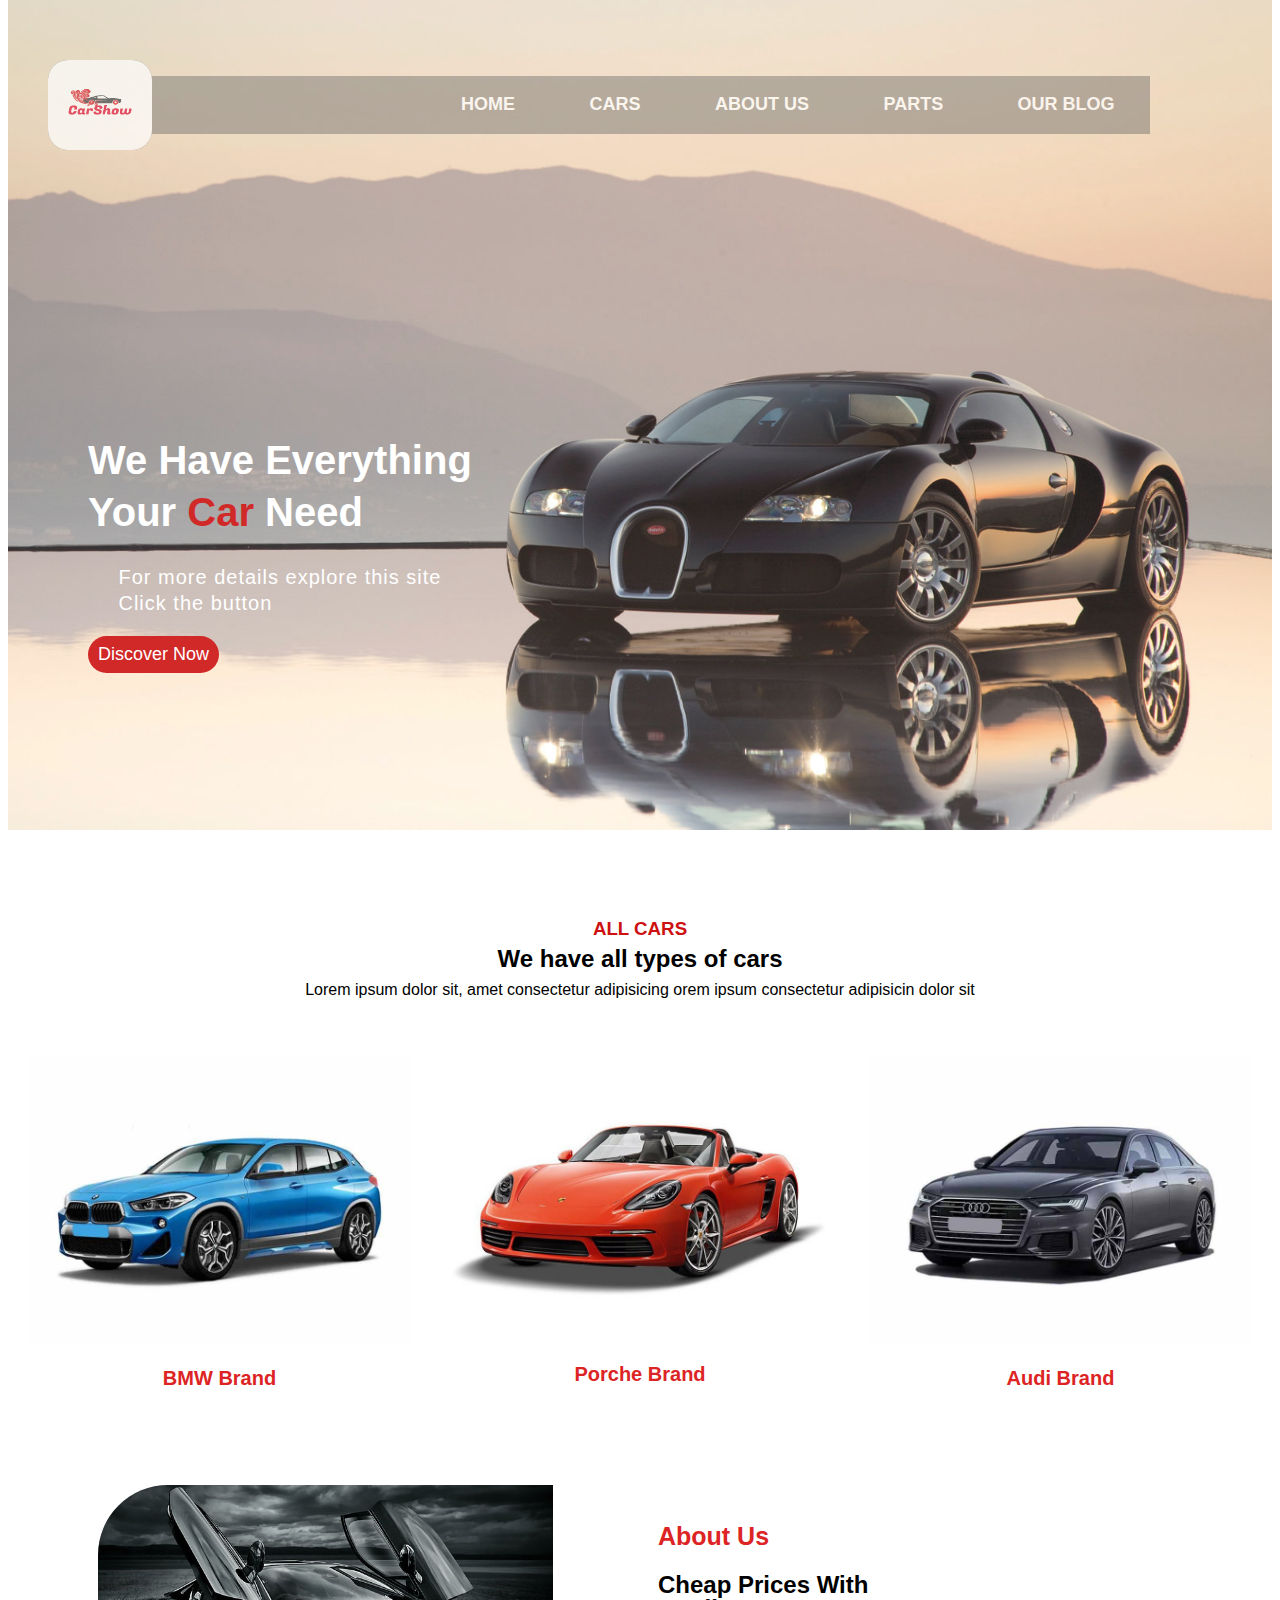
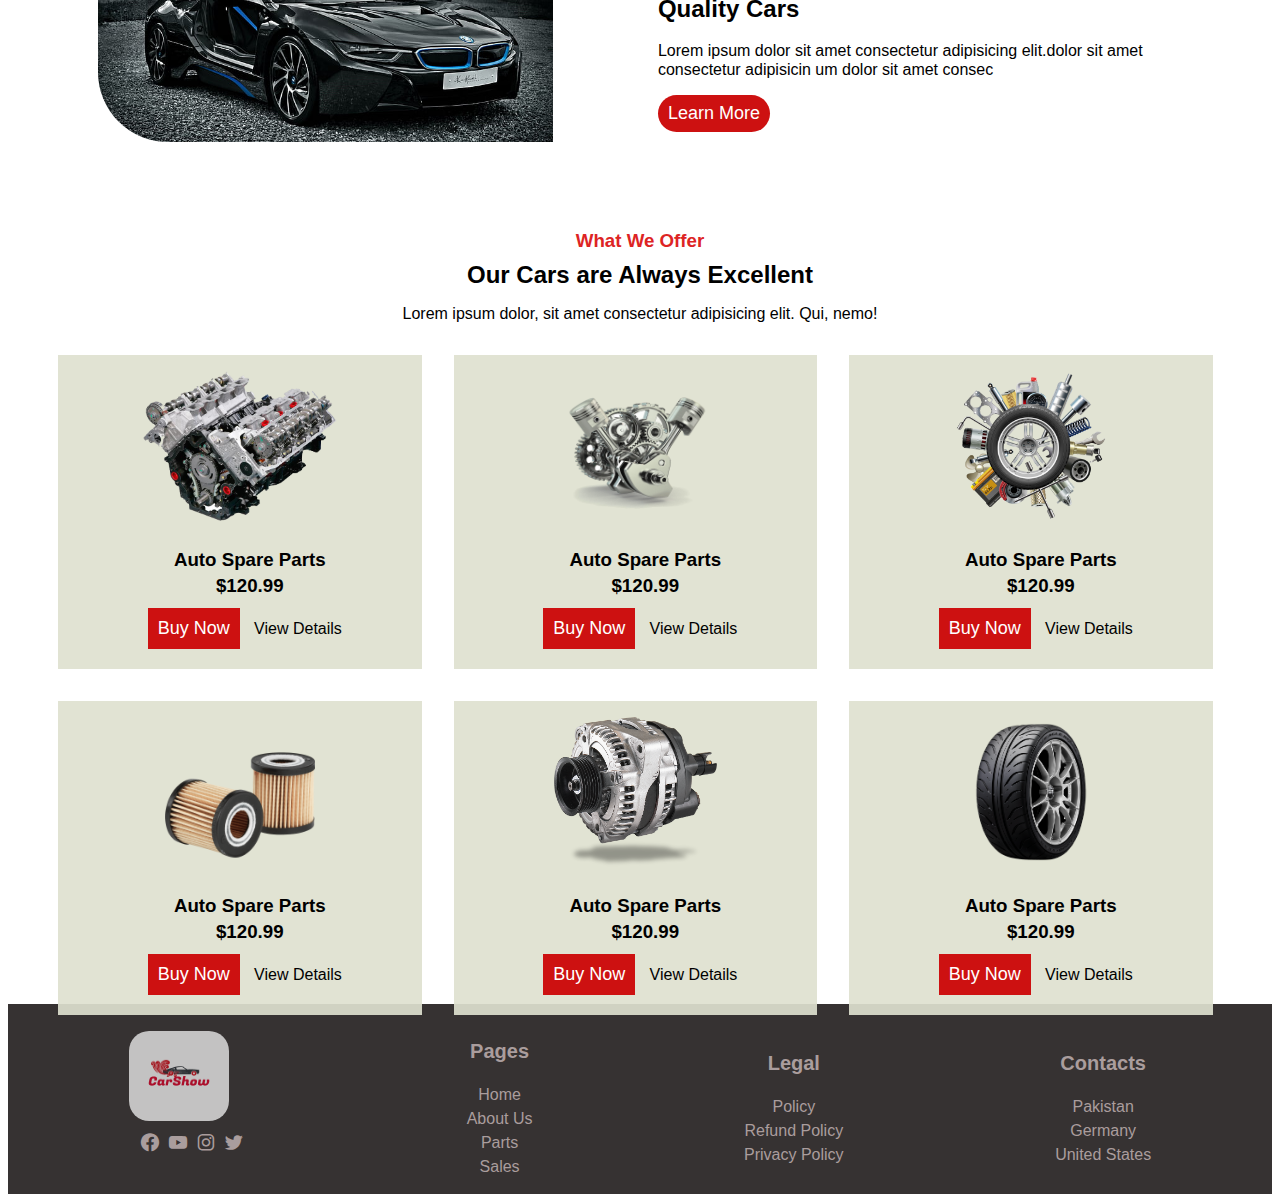
<file: carshow/carshow/carshow.html>
<!DOCTYPE html>
<html lang="en">
<head>
    <meta charset="UTF-8">
    <meta http-equiv="X-UA-Compatible" content="IE=edge">
    <meta name="viewport" content="width=device-width, initial-scale=1.0">
    <link rel="stylesheet" href="style.css">
    <link href='https://unpkg.com/boxicons@2.1.4/css/boxicons.min.css' rel='stylesheet'>
    <title>CAR SALE</title>
</head>
<body>
    <div class="container" >
      <!--background--> 
        <div id="bg" id="Home">
            
            <nav id="menu-bar">
                <img src="img/logo.png" alt="logo" class="logo">
                <ul id="navbar" >
                    <li><a href="#" > Home </a> </li>
                    <li><a href="#cars">Cars </a> </li>
                    <li><a href="#About">About Us </a></li>
                    <li><a href="#parts">Parts</a></li>
                    <li><a href="#footer">Our Blog </a></li>
                </ul>
            </nav>
        
         <!--slider info-->
         <main id="main">
           <h1>We Have Everything Your <span id="car">Car</span> Need</h1>
           <p>
               For more details explore this site <br> Click the button
           </p>
           <button type="button" class="discover">Discover Now</button>

         </main>

        <!--backgroud close-->
        </div>

         <!--cars-->
        <section id="cars">
            <div class="cars">
              <h3>ALL CARS</h3>
                 <h2>We have all types of cars</h2>
               <p>Lorem ipsum dolor sit, amet consectetur adipisicing orem ipsum 
                consectetur adipisicin dolor sit</p>
             </div>
           <div class="img-block">

            <div class="img-car">
                <a href="https://www.bmw.in/"></a><img src="img/bmw/BMW_X2.jpg" alt="BMW-X2">
                <h5>BMW Brand</h5></a>
            </div>

            <div class="img-car">
                <a href="https://www.porsche.com/international/"><img src="img/bmw/porche.jpg" alt="Porche">
                <h5>Porche Brand</h5> </a>
            </div>

            <div class="img-car">
                <a href="https://www.audi.com/"><img src="img/bmw/Audi_A6.jpg" alt="Audi">
                <h5>Audi Brand</h5>  </a>              
            </div>

           <!--car container close-->
            </div>
        </section>
  
        <!--about us section-->

        <section class="about-us" id="About">

            <div id="aboutus-img">
                <img src="img/bmw/aboutus-bmw.jpg" alt="">

            </div>
            
            <div id="aboutus-info">
                <h3>About Us</h3>
                <h2>Cheap Prices With<br>Quality Cars</h2>
                <p>
                    Lorem ipsum dolor sit amet consectetur adipisicing elit.dolor sit amet <br> consectetur adipisicin um dolor sit amet consec
                </p>

                <button type="button" class="discover"> Learn More</button>

            </div>

            
            <!--about us close-->
        </section>

        
        <!--parts section-->
        <section id="parts">
            <div class="parts-head">
                <h3>What We Offer</h3>
                <h2>Our Cars are Always Excellent</h2>
                <p>Lorem ipsum dolor, sit amet consectetur adipisicing elit. Qui, nemo!</p>
            </div>
        
          <div class="parts">

            <!--part 1-->
            <div class="part-img">
                <img src="img/parts/part1.png" alt="">
               <div class="part-info">
                 <h3>Auto Spare Parts</h3>
                 <h3>$120.99</h3>
                 <button type="button" class="part-btn">Buy Now</button>
                 <a href="#">View Details</a>
               </div>
            </div>

             <!--part 2-->
             <div class="part-img">
                <img src="img/parts/part2.png" alt="">
                <div class="part-info">
                  <h3>Auto Spare Parts</h3>
                  <h3>$120.99</h3>
                  <button type="button" class="part-btn">Buy Now</button>
                   <a href="#">View Details</a>
               </div>
            </div>

             <!--part 3-->
             <div class="part-img">
                <img src="img/parts/part3.png" alt="">
               <div class="part-info">
                    <h3>Auto Spare Parts</h3>
                   <h3>$120.99</h3>
                   <button type="button" class="part-btn">Buy Now</button>
                   <a href="#">View Details</a>
                </div>
            </div>

             <!--part 4-->
             <div class="part-img">
                <img src="img/parts/part4.png" alt="">
                <div class="part-info">
                   <h3>Auto Spare Parts</h3>
                   <h3>$120.99</h3>
                  <button type="button" class="part-btn">Buy Now</button>
                   <a href="#">View Details</a>
                </div>
            </div>

             <!--part 5-->
             <div class="part-img">
                <img src="img/parts/part5.png" alt="">
                <div class="part-info">
                  <h3>Auto Spare Parts</h3>
                  <h3>$120.99</h3>
                  <button type="button" class="part-btn">Buy Now</button>
                  <a href="#">View Details</a>
                </div>
            </div>

             <!--part 6-->
             <div class="part-img">
                <img src="img/parts/part6.png" alt="">
                <div class="part-info">
                  <h3>Auto Spare Parts</h3>
                   <h3>$120.99</h3>
                   <button type="button" class="part-btn">Buy Now</button>
                   <a href="#">View Details</a>
                </div>
            </div>

          <!--parts div close-->
          </div>

        </section>

        <!--footer-->
        <section class="footer" id="footer">

            <div class="foot-cont">
                <div class="row">
                    <div class="foot-col">
                        <img src="img/logo.png" alt="" class="logo">
                        <div class="social">
                            <i class='bx bxl-facebook-circle' ></i>
                            <i class='bx bxl-youtube'></i>
                            <i class='bx bxl-instagram'></i>
                            <i class='bx bxl-twitter'></i>

                        </div>
                    </div>

                    <div class="foot-col">
                        <h3>Pages</h3>
                        
                            <a href="#">Home</a>
                            <a href="#About">About Us</a>
                            <a href="#parts">Parts</a>
                            <a href="#">Sales</a>
                        
                        
                    </div>

                    <div class="foot-col">

                        <h3>Legal</h3>
                        
                            <a href="#">Policy</a>
                            <a href="#">Refund Policy</a>
                            <a href="#">Privacy Policy</a>

                    </div>

                    <div class="foot-col">

                        <h3>Contacts</h3>
                    
                            <a href="#">Pakistan</a>
                            <a href="#">Germany</a>
                          <a href="#">United States</a>
                
                    </div>


                </div>


            </div>

           

         <!--footer close-->
        </section>



     <!--main container close-->
    </div>

    <script>
        window.addEventListener("scroll" , function(){
           
            let navbar=document.getElementById("menu-bar");
            var sticky = navbar.offsetTop;
            if(window.pageYOffset >= 154){
                navbar.classList.add("sticky");
            
            }
            else{
                navbar.classList.remove("sticky");
            }
        });
    </script>
    
</body>
</html>
</file>
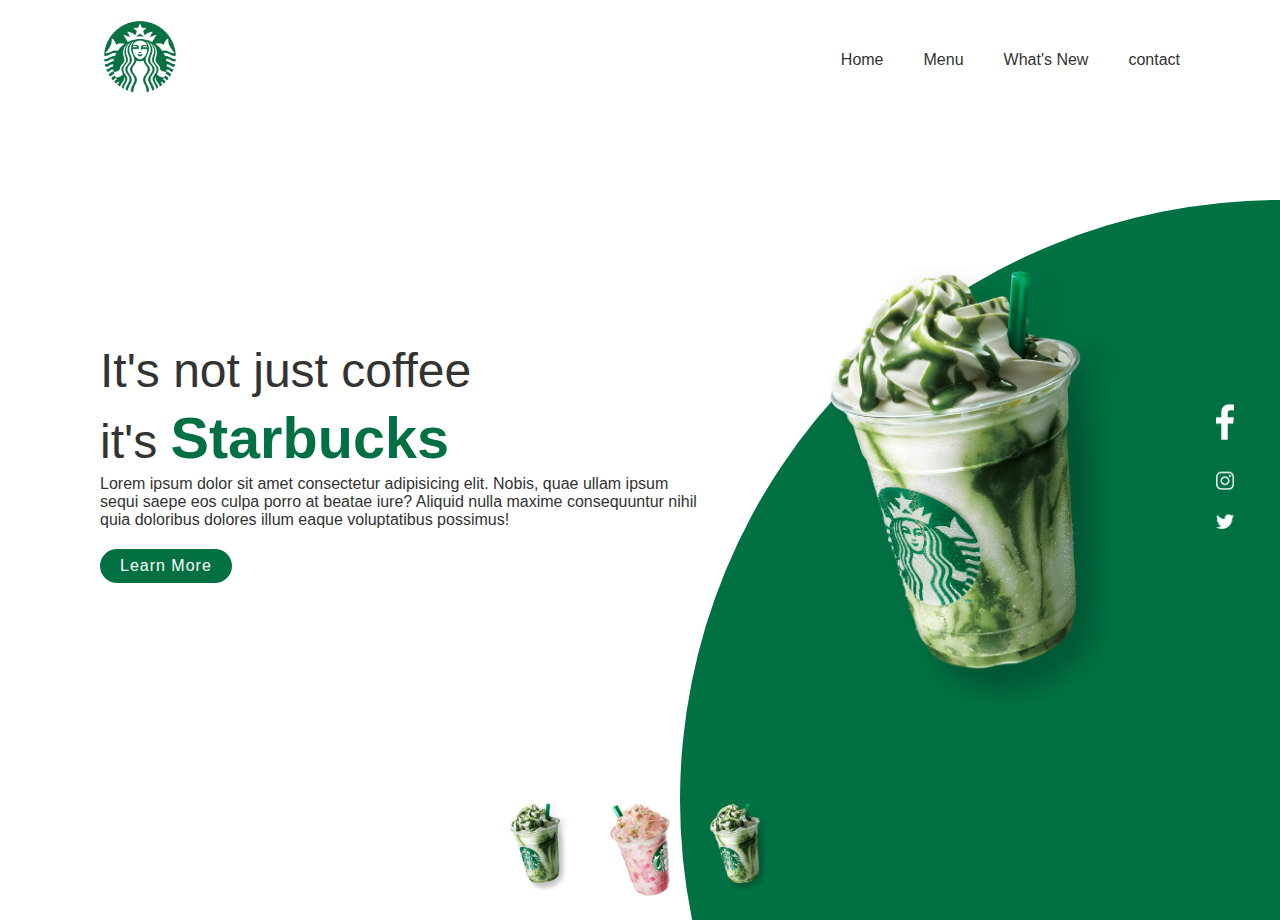
<file: landingpage/landingstar/landingstar.html>
<!DOCTYPE html>
<html lang="en">
<head>
    <meta charset="UTF-8">
    <meta http-equiv="X-UA-Compatible" content="IE=edge">
    <meta name="viewport" content="width=device-width, initial-scale=1.0">
    <link rel="stylesheet" href="style.css">
    <title>Document</title>
</head>
<body>
<section >
    <div class="circle"></div>
    <header>
        <a href="#" > <img src="starbuck.png" class="logo"></a>
        <ul>
            <li> <a href="#">Home</a> </li>
            <li> <a href="#">Menu</a> </li>
            <li> <a href="#">What's New</a> </li>
            <li> <a href="#">contact</a> </li>
        </ul>
    </header>

    <!--slider-->
    <div class="content">
        <div class="textbox">
            <h2>It's not just coffee <br> it's <span> Starbucks</span></h2>
            <p>
                Lorem ipsum dolor sit amet consectetur adipisicing elit. Nobis, quae ullam ipsum sequi saepe eos culpa porro at beatae iure? Aliquid nulla maxime consequuntur nihil quia doloribus dolores illum eaque voluptatibus possimus!
            </p>
            <a href="#">Learn More</a>
        </div>
        <div class="imgbox">
            <img src="drink3.png" alt="" class="starbuck">
        </div>
    </div>
    <ul class="thumb">
        <li><img src="drink3.png" onclick="imgslider('drink3.png');changecolor('#017143')" alt=""></li>
        <li><img src="pink.png"   onclick="imgslider('pink.png');changecolor('#eb7459')" alt=""></li>
        <li><img src="drink3.png" onclick="imgslider('drink3.png');changecolor('#017143')" class="yellow"  alt=""></li>
    </ul>
    <ul class="sci">
        <li><img src="facebook.png"  alt=""></li>
        <li><img src="instagram.png" alt=""></li>
        <li><img src="twitter.png" alt=""></li>
    </ul>

    <script type="text/javascript">
        function imgslider(anything){
      document.querySelector('.starbuck').src=anything;
            
        }
        function changecolor(color){
           const circle= document.querySelector('.circle');
           circle.style.background=color;
        }

    </script>


</section>
    
</body>
</html>
</file>
<file: carshow/carshow/style.css>
body{
margin-top:0px;
padding:0px;
font-family: Arial, Helvetica, sans-serif;
box-sizing: border-box;
}
/*backgroud */ 
#bg{
    background-image: url('img/bg.jpg');
    background-position: center;
    background-size: cover;
    height: 90vh;
    margin-top: 0px;
    padding: 20px 40px 0px 0px;
    opacity: 0.9;
}
/*header */
#bg nav {
    width:90%;
    display: flex;
   justify-content:space-between;
   align-items:center;
   padding: 30px;
   margin:10px;
   
   
}
#bg nav ul {
    background-color: rgba(64, 67, 70, 0.533);
    width:100%;
    text-align: right;
    opacity: 0.7;
    text-decoration:none;
    color:black;
    font-weight: bold;
    
}

#bg nav ul li {
    list-style: none;
    display:inline-block;
    text-align: right;
    margin:20px;
    
    
}
#bg nav ul li a {
    
    color: none;
    text-decoration: none;
    text-transform: uppercase;
    font-size: 18px;
    font-weight:bold;
    padding: 5px 15px;
    color: #fff;
    position: relative;
    line-height: 10px;
    transition: all 0.3s ease;
}
#navbar a:hover,
#navbar .active{
    color:rgb(253, 19, 19);
    -webkit-transform: scale(1.2);
	transform: scale(1.2);

}
nav ul li a:visited{
    background-color:rgb(221, 36, 36);
    height:100vh;
    color:white;
}
.logo{
    width:120px;
    height:90px;
    padding-left: 0px;
    opacity: 0.7;
    border-radius: 20px;background-color: rgba(0, 0, 0, 0.663);
}

/*  main block body
*/
#main{
    position: absolute;
    top: 40%;
    padding-left: 80px;
    align-content: center;
    justify-items: center;
    flex-direction: column;
    width:30%;
    height: 40vh;
    color: #fff;
}
#main h1{
    font-family: Arial, Helvetica, sans-serif;
    font-size: 40px;
    font-weight: bold;
    line-height: 1.3;
    padding-bottom: 0;
}
.navbar{
    color:rgb(104, 86, 86);
}

.sticky{
    position:fixed;
    top:0px;
    width:85%;
    padding-left: 30px; 
    color:rgb(69, 59, 59);
}
.sticky + .content {
    padding-top: 60px;
  }

#car{
    color:rgb(205, 17, 17);
}

#main p{
    font-size: 20px;
    line-height: 1.3;
    letter-spacing:1px;
}
 .discover{
    cursor:pointer;
    background-color: rgb(205, 17, 17);
    color: #fff;
    font-size: 18px;
    padding: 8px 10px;
    border:none;
    
    border-radius: 20px;
}

.discover:hover{
    
    color: rgba(28, 22, 22, 0.815);
}

/* CARS */
.cars{
    width:100%;
    text-align: center;
    padding-bottom: 20px;
    margin-bottom: 20px;;
    align-items: center;
    padding-top:70px;
    line-height: 0.1;
}
.cars h3,h4,p{
    line-height: 1.2rem;
    align-items: center;
    justify-items: center;

}

.cars h3{

    color:rgb(205, 17, 17);
}

.cars h4{
    font-weight: bold;
    font-size: 25px;
}
.img-block{
    padding-top: 0px;
    padding-bottom: 30px;
    width:100%;
    height:50px;
    display: flex;
    justify-content: space-between;

}
.img-car{
    padding: 0px 20px;
}
.img-car a{
    text-decoration: none;
}

.img-block img{
    margin-top:0;
  vertical-align: middle;
  width: 100%;
}

.img-car h5{
    color:rgb(221, 36, 36);
    line-height: .2;
    padding-top: 0px;
    text-align: center;
    font-size: 20px;
    font-weight: bold;
}
.img-car:hover{
    -webkit-transform: scale(1.1);
	transform: scale(1.1);
}

/* about us */

.about-us{
    width: 100%;
    height: 100%;
    padding-top: 350px;
    display: flex;
    justify-content: space-around;
    align-items: center;
    column-gap: 0px;
    vertical-align: middle;
   
    
}


#aboutus-img img{
    border-radius: 70px;
    padding-right: 150px;
    width:70%;
    height:30%;
    margin-left: 90px;
}

#aboutus-info{
    line-height: 1.5rem;
    width: 70%;
    margin-right: 20px;
}

#aboutus-info h3{
    color:rgb(221, 36, 36);
    font-size: 25px;

}

#aboutus-info h2{
    font-weight: bold;
}  

/* parts section*/
.parts-head{
    padding-top: 70px;
    text-align: center;
    line-height: 0.7;
}

.parts-head h3{
    color:rgb(221, 36, 36);
}

.parts{
    margin-left: 50px;
    height: 80px;
    display:flex;
    flex-wrap: wrap;
    gap:2rem;
    margin-top: 2rem;
   
}
.part-img{
    flex: 1 1 21rem;
   
    display: flex;
    flex-direction: column;
  max-width: 25%;
  padding:0 30px;
  background-color: #dee1cfea;
}
.part-img img{
  width: 100%;
  height: 150px;
  object-fit: contain;
  object-position: center;
  margin-bottom: 1rem;
  margin-top: 1rem;;
}
.part-img img:hover{
    -webkit-transform: scale(1.1);
	transform: scale(1.1);

}
.part-info {
    text-align: center;
    line-height: 0.4;
    padding-bottom: 20px;
    padding-left: 20px;

}
.part-info button,
.part-info a{
padding:10px;
}
.part-info a{
    text-decoration: none;
    color: black;}
.part-info a:hover{
    color:rgb(221, 36, 36);
    text-decoration: underline;
}

.part-btn{
    background-color: rgb(205, 17, 17);
    font-size: 18px;
    color: #fff;
    padding: 4px;
    border: none;

    left: 3rem;

}

.part-btn:hover{
    color: black;
}

/*Footer*/

.footer{
    margin-top: 45%;
    background-color: rgba(8, 4, 4, 0.815);
    color: rgb(170, 157, 157);
    background-size: contain;
    padding:15px;
}
 .social{
    padding:10px;
    font-size: 22px;
 }

 .social i:hover{
    color:rgb(221, 36, 36);
 }
.row{
    display: flex; 
    flex-wrap: wrap;
    justify-content: space-around;
    justify-items: center;
    align-items: center;
  
}
.foot-col{
    display: flex;
    flex-direction: column; 
    text-align: center;
    line-height: 1.5rem;
    height: 30%;
    cursor:pointer;
  
}

.foot-col img{
    text-align: center;
    width:100px;
}
.foot-col h3{
    font-size: 20px;
}


.foot-col a{
    text-decoration: none;
    color: rgb(170, 157, 157);
  
}

.foot-col a:hover,
.foot-col h3:hover{
 color:rgb(229, 223, 223);
}
</file>
<file: landingpage/landingstar/style.css>
*{
    margin: 0;
    padding: 0;
    font-family:'Franklin Gothic Medium', 'Arial Narrow', Arial, sans-serif;
    box-sizing: border-box;
}
section{
    position: relative;
    width: 100%;
    min-height: 100vh;
    padding: 100px;
    display: flex;
    justify-content: space-between;
    align-items: center;
    background: #fff;
}
header{
    position: absolute;
    top:0;
    left: 0;
    padding: 20px 100px;
    width: 100%;
    display: flex;
    justify-content: space-between;
    align-items: center;
}
header .logo{
    position: relative;
    max-width: 80px;
}
header  ul{
    position: relative;
    display: flex;
}
header ul li{
    list-style: none;
}
header li a{
    display: inline-block;
    color:#333;
    font-weight: 400;
    margin-left: 40px;
    text-decoration: none;
}
/*slider */
.content{
    width: 100%;
    height: 80vh;
    display: flex;
    justify-content: space-between;
    align-items: center;
    z-index: 1;
}
.content .textbox{
    max-width: 600px;

}
.content .textbox h2{
    color:#333;
    font-size:3em;
    line-height:1.4em;
    font-weight:500;
}
.content .textbox h2 span{
    color:#017143 ;
    font-size:1.2em;
    font-weight:900 ;
}
.content .textbox p{
    color: #333;
}
.content .textbox a{
    display: inline-block;
    margin-top: 20px;
    padding: 8px 20px;
    background:#017143 ;
    color: #fff;
    font-weight: 400;
    border-radius: 40px;
    letter-spacing: 1px;
    text-decoration: none;
}
.content .imgbox{
    width: 600px;
    display: flex;
    justify-content:flex-end ;
    padding-right: 50px;
    margin-top: 50px;
    
}

.content .imgbox img{
    width: 300px;
    z-index: 1;
}

/* thumb*/
.thumb{
    position: absolute;
    bottom: 20px;
    left: 50%;
    display: flex;
    transform: translateX(-50%);
  
}
.thumb li img{
    width: 60px;
}
.thumb li{
    list-style: none;
    margin: 0 20px;
    cursor: pointer;
    display: inline-block;
    transition: 0.5%;
}
.thumb li:hover{
    transform: translateY(-20px);
}
.sci{
    position: absolute;
    top:50%;
    right:40px;
    transform: translateY(-50%);
    
}
.sci li{
    list-style: none;
    margin-top:10px;
}
.sci li img{
    display: inline-block;
    width: 30px;
    transform: scale(0.6);
    filter: invert(100%);
}
.circle{
    position: absolute;
    top: 0;
    left: 0;
background-color: #017143;
    width: 100%;
    height: 100%;
    background-size: cover;
    clip-path: circle(600px at right 800px);
   
}
</file>
